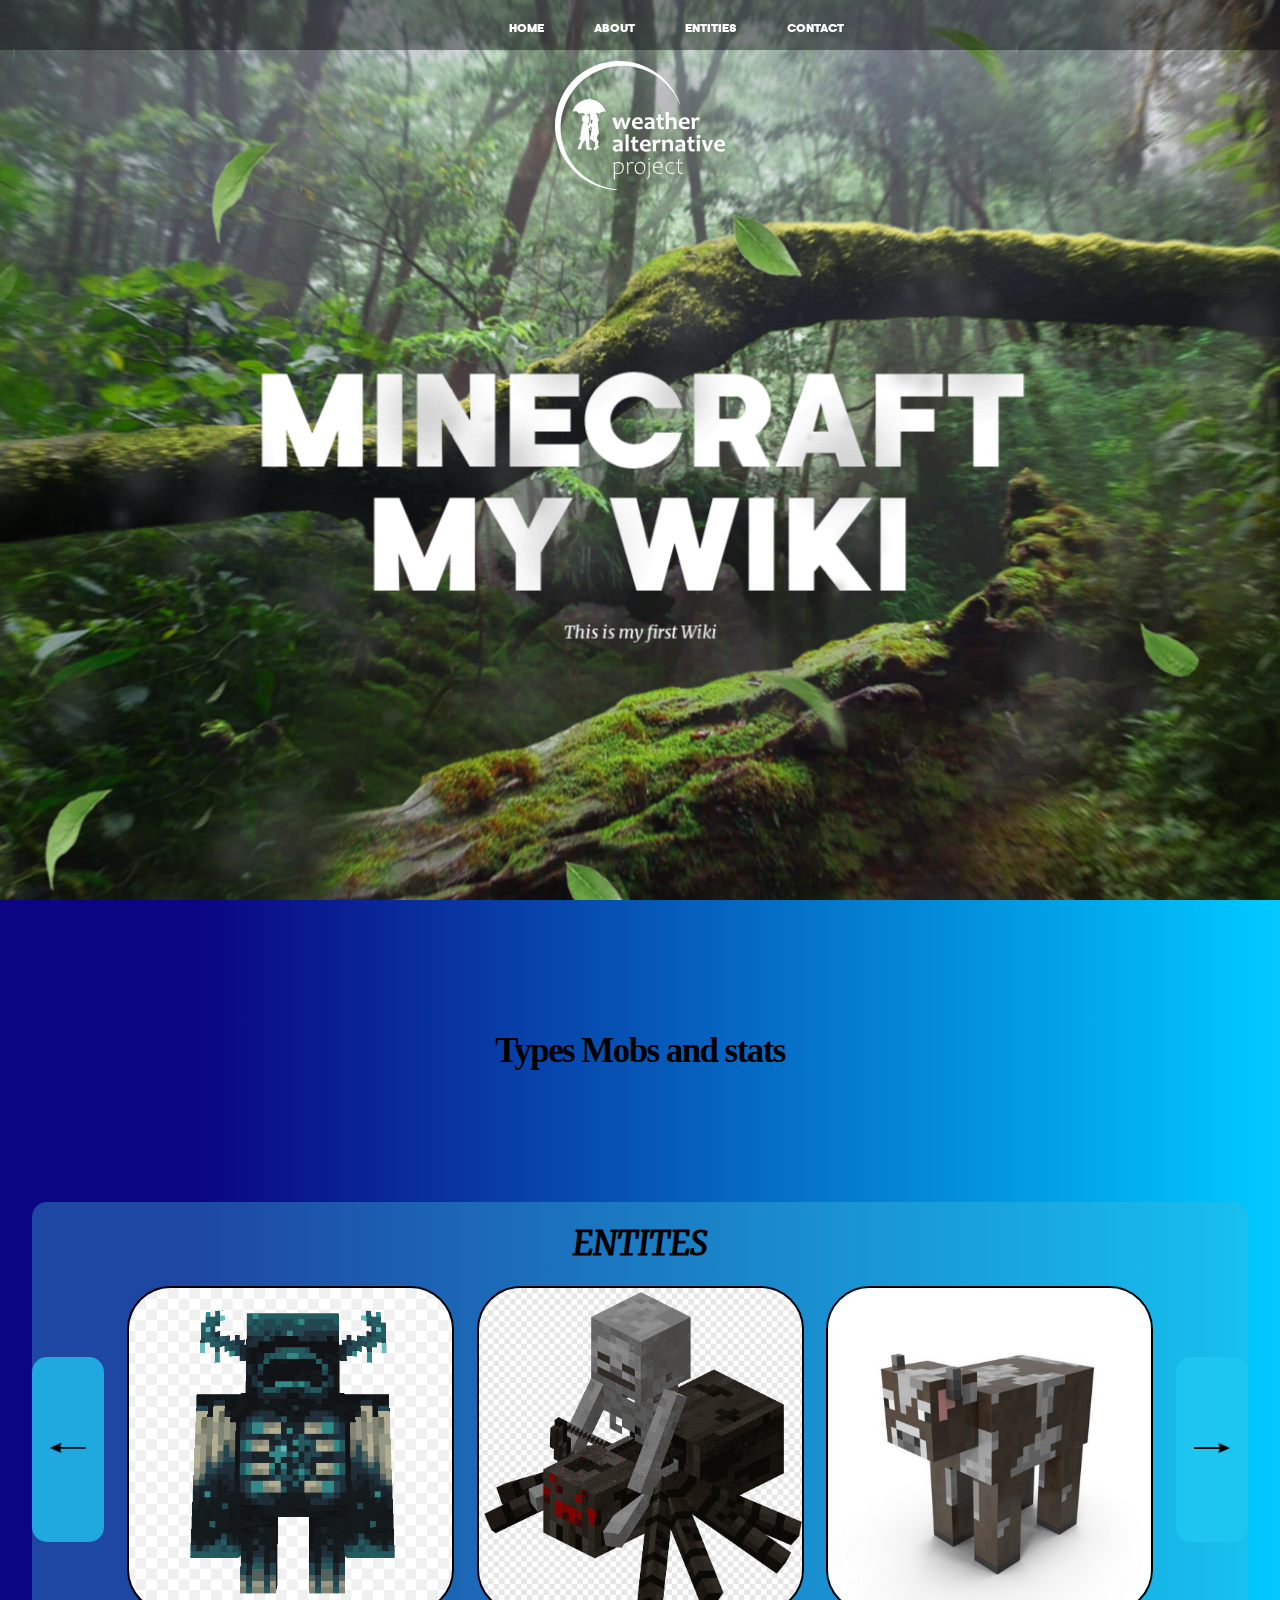
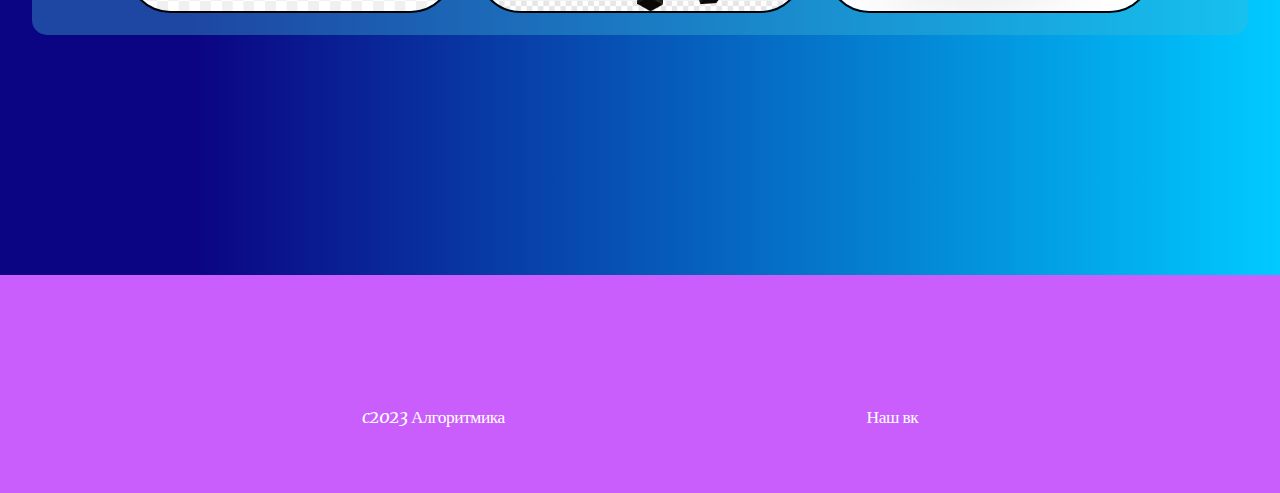
<file: index.html>
<!DOCTYPE html>
<html lang="en">
<head>
    <meta charset="UTF-8">
    <meta http-equiv="X-UA-Compatible" content="IE=edge">
    <meta name="viewport" content="width=device-width, initial-scale=1.0">
    <title>Minecraft</title>
    <link rel="stylesheet" href="css/index.css">
    <script src="js/index.js" defer></script>
    <script src="libs/rain.js" defer></script>
</head>
<header>
    <div class="logo" style="background-image: url(images/logo.svg);"></div>
    <section class="layers">
        <div class="layers__container">
            <div class="layers__item layers-1" style="background-image: url(images/layer-1.jpg);"></div>
            <div class="layers__item layers-2" style="background-image: url(images/layer-2.png);"></div>
            <div class="layers__item layers-3">
                <div class="main-text">
                    <h1>Minecraft <span>My Wiki</span></h1>
                    <div class="text__p" id = '#'>This is my first Wiki</div>
                </div>
            </div>
            <div class="layers__item layers-4">
                <canvas class="rain"></canvas>
            </div>
            <div class="layers__item layers-5" style="background-image: url(images/layer-5.png);"></div>
            <div class="layers__item layers-6" style="background-image: url(images/layer-6.png);"></div>
        </div>
    </section>
    <nav>
        <div id="navbar">
            <a href="#">Home</a>
            <a href="#about">About</a>
            <a href="#gallery_scroll">Entities</a>
            <a href="#contact">Contact</a>
        </div>
    </nav>
</header>
<body>
    <div class="about-minecraft" id = "about">   
        <h1>Types Mobs and stats</h1>
    </div>
    <div class="gallery" id= "gallery_scroll">
        <h1 class="gallery__caption">Entites</h1>
        <div class="gallery__container">
            <button class="gallery__button gallery__button__left"><img src="images\Pm5ZL.png"></button>
            <div class="gallery__cards"></div>
            <button class="gallery__button gallery__button__right"><img src="images\Pm5ZL.png"></button>
        </div>
    </div>
</body>
<footer>
    <div id="bubbles">
        <div class="content" id = "contact">
            <p>c2023 Алгоритмика</p>
            <a href="https://vk.com/id533629997">Наш вк</a>
        </div>
    </div>
</footer>

</html>
</file>
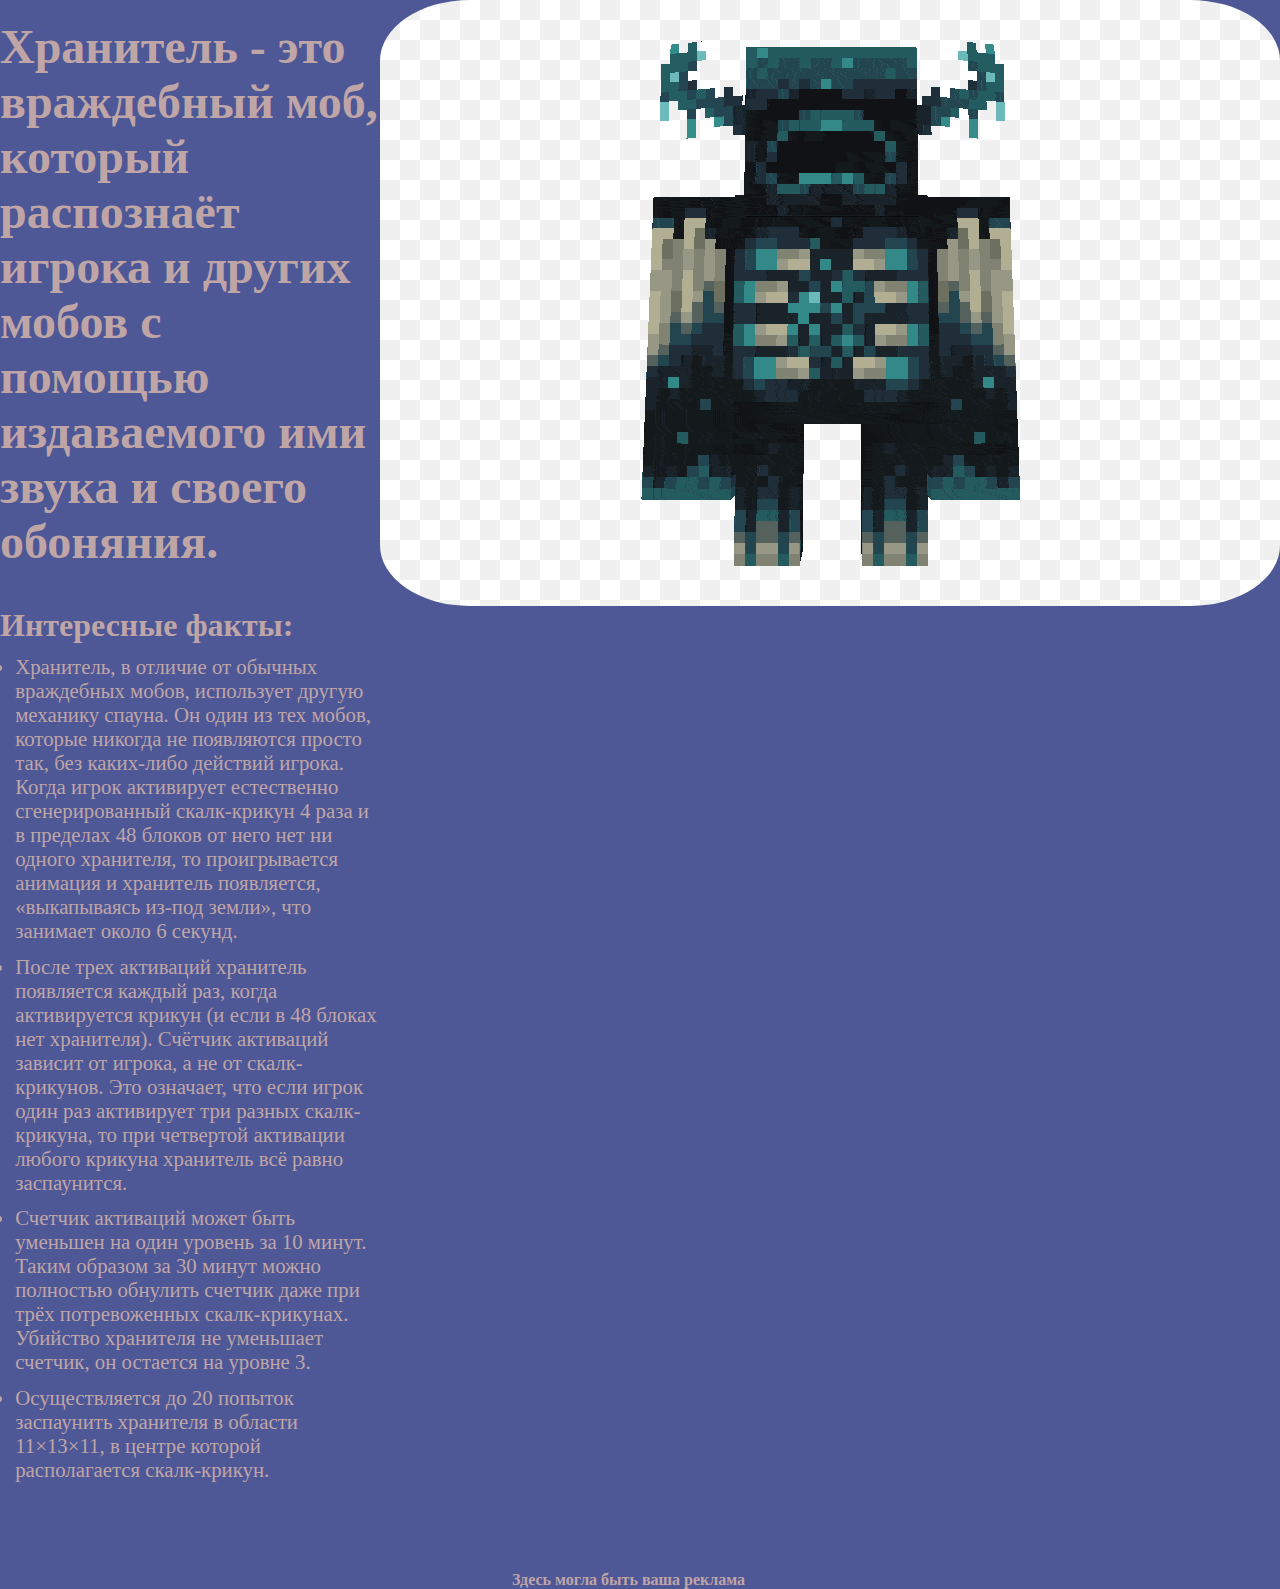
<file: zombie.html>
<!DOCTYPE html>
<html lang="en">
<head>
    <meta charset="UTF-8">
    <meta http-equiv="X-UA-Compatible" content="IE=edge">
    <meta name="viewport" content="width=device-width, initial-scale=1.0">
    <title>Wander</title>
    <link rel="stylesheet" href="css/zombie.css">
</head>
<body>
    <div class="main__container">
        <div class="main__container__text">
            <h1>Хранитель - это враждебный моб, который распознаёт игрока и других мобов с помощью издаваемого ими звука и своего обоняния.</h1>
            <h4>Интересные факты:</h4>
            <ul>
                <li>Хранитель, в отличие от обычных враждебных мобов, использует другую механику спауна. Он один из тех мобов, которые никогда не появляются просто так, без каких-либо действий игрока. Когда игрок активирует естественно сгенерированный скалк-крикун 4 раза и в пределах 48 блоков от него нет ни одного хранителя, то проигрывается анимация и хранитель появляется, «выкапываясь из-под земли», что занимает около 6 секунд.</li>
                <li>После трех активаций хранитель появляется каждый раз, когда активируется крикун (и если в 48 блоках нет хранителя). Счётчик активаций зависит от игрока, а не от скалк-крикунов. Это означает, что если игрок один раз активирует три разных скалк-крикуна, то при четвертой активации любого крикуна хранитель всё равно заспаунится.</li>
                <li>Счетчик активаций может быть уменьшен на один уровень за 10 минут. Таким образом за 30 минут можно полностью обнулить счетчик даже при трёх потревоженных скалк-крикунах. Убийство хранителя не уменьшает счетчик, он остается на уровне 3.</li>
                <li>Осуществляется до 20 попыток заспаунить хранителя в области 11×13×11, в центре которой располагается скалк-крикун.</li>
            </ul>
        </div>
            <img src="images\entities\card1.png" class="main__container__image">
    </div>
</body>
<footer>
    <h4 class = "rofl_rec">Здесь могла быть ваша реклама</h4>

</footer>
</html>
</file>
<file: css/index.css>
*{
    margin: 0;
    padding: 0;
    box-sizing: border-box;
    scroll-behavior: smooth;
}

:root{
    --index: calc(1vw + 1vh);
    transition: 1.5s cubic-bezier(.13,.52,.94,.5);
    --window-widht: calc(1vw);
    --footer-background:rgb(202, 94, 252);
}


@font-face {
    font-family: kamerik-3d;
    src: url(../fonts/kamerik205-heavy.woff2);
    font-weight: 900;
}
@font-face {
    font-family: merriweather-3d;
    src: url(../fonts/merriweather-regular-italic.woff2);
}

header{
    background-color: black;
    color: white;
    font-family: kamerik-3d;
}

.logo{
    --logo-size: calc(var(--index) * 7.8);
    width: calc(var(--index) * 7.8);
    height: calc(var(--index) * 7.8);
    position: absolute;
    z-index: 1;
    background-repeat: no-repeat;
    top: calc(var(--index) * 2.8);
    left: calc(50% - calc(var(--logo-size) / 2));
}

.layers{
    perspective: 1000px;
    overflow: hidden;
}
.layers__container{
    height: 100vh;
    min-height: 500px;
    transform-style: preserve-3d;
    will-change: transform;
    transform: rotateX(var(--move-y)) rotateY(var(--move-x));
    /*transform: transform var(--transition);*/
}
.layers__item{
    position: absolute;
    inset: -5vw;
    background-size: cover;
    background-position: center;
    display: flex;
    align-items: center;
    justify-content: center;
}

.layers-1{
    transform: translateZ(-55px) scale(1.06);
}
.layers-2{
    transform: translateZ(80px) scale(0.88);
}
.layers-3{
    transform: translateZ(180px) scale(0.8);
}
.layers-4{
    transform: translateZ(190px) scale(0.8);
}
.layers-5{
    transform: translateZ(300px) scale(0.9);
}
.layers-6{
    transform: translateZ(380px);
}

.main-text{
    font-size: calc(var(--index) * 2.9);
    text-align: center;
    text-transform: uppercase;
    margin-top: calc(var(--index) * 5.5);

}

.main-text span{
    display: block;
}

.text__p{
    text-transform: none;
    font-family: merriweather-3d;
    font-size: calc(var(--index) * 0.8);
}

#navbar{
    box-sizing: content-box;
    height: 0;
    border-bottom: 100px solid rgba(0, 0, 0, .4);
    color: black;
    transform: rotateX(180deg);
    margin-top: -50px;
    width: 1400px;
    padding-left: calc(var(--window-widht) * 37.8);
}
nav{
    z-index: 1;
    position: fixed;
    top: 0;
    display: flex;
    overflow: hidden;
    justify-content: center;
}
nav a{
    float: left;
    color: white;
    text-align: center;
    padding: 15px 25px;
    transform: rotateX(180deg);

    text-decoration: none;
    text-transform: uppercase;
    font-size: calc(var(--index) * 0.5);
}
nav a:hover{
    background: rgba(101, 101, 228, .55);
    color: black;
    border-radius: 5px;
}

body{
    background: linear-gradient(90deg, rgba(11,4,131,1) 15%, rgba(0,202,255,1) 100%);
}
.about-minecraft{
    width: 80%;
    margin-left: 10%;
    font-size: calc(var(--index) * 0.8);
    text-align: center;
    margin-top: calc(var(--index) * 6);
    letter-spacing: calc(var(--index) * -0.07);
    scroll-margin-top: calc(var(--index) * 12);
}
.gallery{
    --gallery-margin: calc(var(--index) * 6);
    margin: var(--gallery-margin) 0 var(--gallery-margin) 2.5%;
    background-color: rgba(62, 186, 218, 0.37);
    border-radius: 15px;
    width: 95%;
    scroll-margin-top: calc(var(--index)* 8);
}
.gallery__caption{
    text-align: center;
    font-family: merriweather-3d;
    font-size: calc(var(--index) * 1.5);
    text-transform: uppercase;
    padding-top: calc(var(--index) * 1.75 );
    padding-top: var(--index);
}

.gallery__card__caption{
    position: relative;
    height: 0;
    color: white;
    transition: 0.2s;
    opacity: 0;
    text-shadow: 
        0 0 1px #fff,
        0 0 2px #fff,
        0 0 5px #fff,
        0 0 11px rgb(0, 81, 255),
        0 0 20px rgb(0, 81, 255),
        0 0 30px rgb(0, 81, 255),
        0 0 55px rgb(0, 81, 255),
        0 0 80px rgb(0, 81, 255);
}

.gallery__card__description{
    position: relative;
    height: 0;
    color: white;
    transition: 0.2s;
    opacity: 0;
}

.gellary__card__caption__bg{
    position: absolute;
    bottom: 0;
    transition: 0.2s;
    display: inline;
    width: calc(var(--index) * 15);
    height: calc(var(--index) * 15);
    opacity: 0;
    background: black;
}

.gallery__container{
    position: relative;
    height: calc(var(--index) * 17);
    display: flex;
    justify-content: space-between;
    align-items: center;
}
.gallery__card__pic{
    width: calc(var(--index) * 15);
    height: calc(var(--index) * 15);
    object-fit: cover;
}

.gallery__card:hover{
    transform: translateY(calc(var(--index) * 0.7));
    box-shadow: 0px 7px 10px;
    cursor: pointer;
}

.gallery__card:hover .gallery__card__caption{
    transform: translateY(calc(var(--index) * -3));
    opacity: 1;
}

.gallery__card:hover .gallery__card__description{
    transform: translateY(calc(var(--index) * -12));
    opacity: 1;
}

.gallery__card:hover .gellary__card__caption__bg{
    opacity: 0.7;
}

.gallery__cards{
    width: 90%;
    justify-content: space-evenly;
    display: flex;
}

.gallery__card{
    overflow: hidden;
    transition: 0.2s;
    border-radius: calc(var(--index) * 2);
    height: calc(var(--index) * 15);
    width: calc(var(--index) * 15);
    border: 2px solid black;

    font-family: kamerik-3d;
    font-size: calc(var(--index) * 0.75);
    text-align: center;
}

.gallery__button{
    position: relative;
    width: 6%;
    height: 50%;
    background-color: rgba(32, 200, 241, 0.76);
    border-radius: 15px;
    outline: none;
    border: none;
}
.gallery__button:hover{
    background-color: rgba(26, 149, 180, 0.411);
    cursor: pointer;
}
.gallery__button img{
    width: 50%;

}
.gallery__button__left img{
    transform: rotateZ(180deg);
}

.gallery__card__href{
    position: relative;
    opacity: 0;
    height: calc(var(--index) * 17);
    width: calc(var(--index) * 17);
    z-index: 2;
    top:calc(var(--index) * -16);
}

footer{
    overflow: hidden;
    z-index: 1;
    display: grid;
    position: relative;
    height: calc(var(--index) * 15);
    background: #00000000;
}
#bubbles{
    position: absolute;
    top: 0;
    right: 0;
    left: 0;
    height: calc(var(--index) * 10);
    margin-top: calc(var(--index) * 5);
    background: var(--footer-background);
}
.bubble{
    z-index: 0;
    position: absolute;
    left: var(--left);
    background: var(--footer-background);
    border-radius: 100%;
    -webkit-animation: bubble-size var(--time, 4s) ease-in infinite var(--delay,0s), bubble-move var(--time,4s) ease-in infinite var(--delay,0s);
            animation: bubble-size var(--time, 4s) ease-in infinite var(--delay,0s), bubble-move var(--time,4s) ease-in infinite var(--delay,0s);
    transform: translate(-50%,100%);
}
footer .content{
    text-transform: none;
    font-family: merriweather-3d;
    font-size: calc(var(--index) * 0.8);
    letter-spacing: calc(var(--index) * -0.02);
    z-index: 1;
    display: flex;
    justify-content: space-evenly;
    margin-top: calc(var(--index) * 6);
}

footer .content p{
    text-align: center;
    color: white;

}

footer .content a{
    text-decoration: none;
    color: white; 
    transition: 0.2s;
}

footer .content a:hover{
    transform: scale(1.2);

}

@keyframes bubble-size{
    0%, 75%{
        width: var(--size,4rem);
        height: var(--size,4rem);
    }
    100%{
        width: 0rem;
        height: 0rem;
    }
}
@keyframes bubble-move{
    0%{
        bottom: calc(var(--index) * 8);
    }
    100%{
        bottom: calc(var(--index) * 15);

    }
}@-webkit-keyframes bubble-size{
    0%, 75%{
        width: var(--size,4rem);
        height: var(--size,4rem);
    }
    100%{
        width: 0rem;
        height: 0rem;
    }
}
@-webkit-keyframes bubble-move{
    0%{
        bottom: calc(var(--index) * 8);
    }
    100%{
        bottom: calc(var(--index) * 15);

    }
}
</file>
<file: css/zombie.css>
*{
    margin: 0;
    padding: 0;
    box-sizing: border-box;
}

:root{
    --index: calc(1vw + 1vh);
}
@font-face {
    font-family: merriweather-3d;
    src: url(../fonts/merriweather-regular-italic.woff2);
}
body{
    background-color: #4f5897;
    min-width: 100%;
    min-height: 100%;
}
footer{
    background-color: #4f5897;
    min-width: 100%;
    min-height: 100%;
}
.main__container{
    display: flex;
    justify-content: space-evenly;
    height: 100%;
}
.main__container__image{
    position: relative;
    height: 100%;
    object-fit: cover;
    border-radius: 10%;
}
.main__container__text{
    max-width: 40%;
    font-family: merriwearher-3d;
    color: #bfa5a6;
    text-align: left;
}
.main__container__text h1{
    font-size: 3em;
    margin-top: 5%;
}
.main__container__text h4{
    font-size: 2em;
    margin-top: 10%;
}
.main__container__text li{
    font-size: 1.3em;
    margin-top: 3%;
    margin-left: 4%;
}
.rofl_rec{
    position: relative;
    margin-top: 7%;
    margin-left: 40%;
    color:#bfa5a6;
}
</file>
